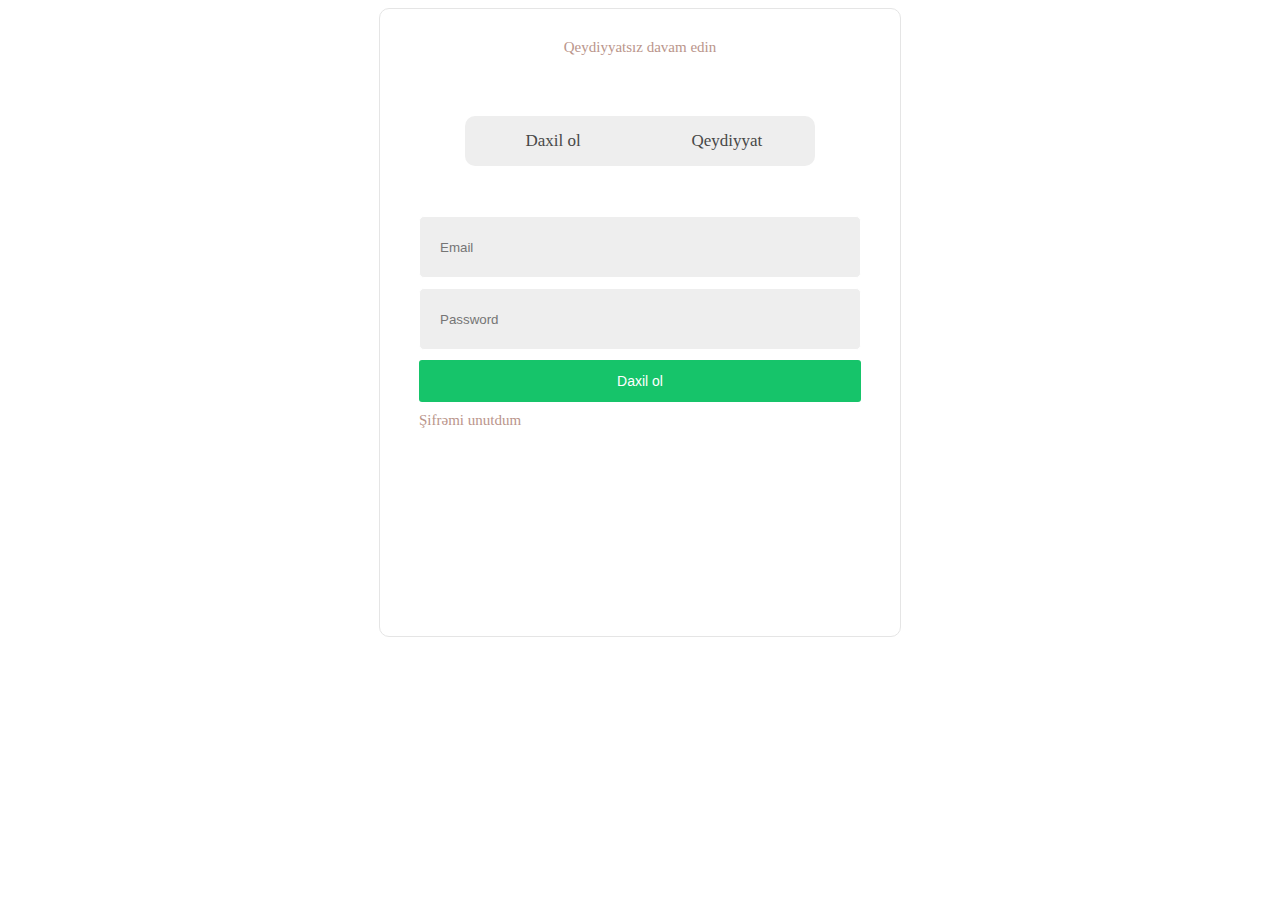
<file: login.html>
<!DOCTYPE html>
<html lang="en">
<head>
    <meta charset="UTF-8">
    <meta http-equiv="X-UA-Compatible" content="IE=edge">
    <meta name="viewport" content="width=device-width, initial-scale=1.0">
    <title>Document</title>
    <link rel="stylesheet" href="./style/main.css">
</head>
<body>
    <div class="container">
        <div class="content-box">
            <a href="#">
                <div class="without-reg">
                    Qeydiyyatsız davam edin
                </div>
            </a>
            <div class="login-register">
                <div class="switch-login">
                    <div class="login-text">Daxil ol</div>
                </div>
                <div class="switch-register">
                    <div class="register-text">Qeydiyyat</div>
                </div>
            </div>
            <div class="login-form">
                <form id="login-submit" name="login">
                    <input  name="mail" placeholder="Email" id="login-mail"> 
                    <small class="emailerror hidden" style="color:red;">email daxil edin</small>
                    <input type="password"  name="password" placeholder="Password" id="login-password">
                    <small class="parolerror hidden" style="color:red;">Parolu daxil edin</small>
                    <button type="submit" class="login-submit" >Daxil ol</button>
                    <a href="#">Şifrəmi unutdum</a>
                </form>
            </div>
            <div class="register-form hidden">
                <form id="register-form" name="register">
                    <div class="name-surname">
                        <input type="text" placeholder="Name" id="register-name">
                        <small class="nameerror hidden" style="color:red">adinizi duzgun daxil edin</small>
                        <input type="text" placeholder="Surname" id="register-surname">
                        <small class="surnameerror hidden" style="color:red">Soyadinizi daxil edin</small>
                    </div>
                    <input type="mail"  name="email"  placeholder="Email ünvanı" id="register-mail">
                    <small class="mailerror hidden" style="color: red;">Maili duzgun daxil edin</small>
                    <input type="password" name="rpassword" placeholder="Password" id="register-password">
                    <small class="parolaerror hidden" style="color:red;">"Password must be at least 8 characters and must contain at least one lowercase letter, one uppercase letter, and one number."</small>
                    <input type="password" name="nrpassword" placeholder="Password" id="register-password2">
                    <small class="parolaerrortruefalse hidden" style="color:red;">Parolun eyniliyini yoxlayin</small>
                    <div class="checkbox">
                        <input type="checkbox" name="" id="">
                        <p>Kampaniyalardan xəbərdar olmaq üçün məlumat almaq istəyirik, Qaydalar və şərtlər Qaydalarla razıyam.</p>
                    </div>
                    <button type="submit" class="register-submit">Qeydiyyat</button>

                </form>
            </div>
        </div>
    </div>
    <script src="./js/main2.js"></script>
</body>
</html>
</file>
<file: style/main.css>
.container {
  width: 500px;
  height: auto;
  position: relative;
  display: flex;
  flex-direction: column;
  border: 1px solid #e5e5e5;
  border-radius: 10px;
  padding: 30px 10px;
  margin: 0 auto 62px;
  font-size: 15px;
}
.container .hidden {
  display: none !important;
}
.container .content-box {
  display: flex;
  justify-content: center;
  flex-wrap: wrap;
  color: #484848;
}
.container .content-box a {
  color: #ba958b;
  text-decoration: none;
  transition: all 0.3s ease-in-out;
  outline: none;
}
.container .content-box a .without-reg {
  color: #ba958b;
}
.container .content-box .login-register {
  width: 350px;
  height: 50px;
  display: flex;
  justify-content: space-evenly;
  flex-direction: row;
  flex-wrap: wrap;
  align-content: center;
  background-color: #eee;
  border-radius: 10px;
  margin-top: 4em;
  margin-bottom: 20px;
}
.container .content-box .login-register .switch-login {
  width: 49%;
  height: 91%;
  border-radius: 10px;
  text-align: center;
}
.container .content-box .login-register .switch-login .login-text {
  width: 100%;
  height: 100%;
  display: flex;
  justify-content: center;
  flex-direction: row;
  align-items: center;
  font-size: 17px;
  font-size: 1.0625rem;
  font-weight: 500;
}
.container .content-box .login-register .switch-register {
  width: 49%;
  height: 91%;
  border-radius: 10px;
  background-color: transparent;
  text-align: center;
}
.container .content-box .login-register .switch-register .register-text {
  width: 100%;
  height: 100%;
  display: flex;
  justify-content: center;
  flex-direction: row;
  align-items: center;
  font-size: 17px;
  font-size: 1.0625rem;
  font-weight: 500;
}
.container .content-box .login-form {
  height: 420px;
}
.container .content-box .login-form form {
  display: flex;
  flex-direction: column;
  gap: 10px;
  margin-top: 30px;
}
.container .content-box .login-form form input {
  border-radius: 5px;
  border: none;
  background-color: #eee;
  width: 400px;
  height: 40px;
  padding: 10px 20px;
  outline: none;
  border: 1px solid #fff;
  transition: all 0.35s ease-out;
}
.container .content-box .login-form form .login-submit {
  border: 1px solid transparent;
  color: #fff;
  background: rgb(22, 196, 106);
  outline: none;
  cursor: pointer;
  display: inline-block;
  text-decoration: none;
  padding: 12px 25px;
  color: #fff;
  font-weight: 500;
  text-align: center;
  font-size: 14px;
  transition: all 0.3s ease-in-out;
  border-radius: 3px;
}
.container .content-box .register-form {
  width: 350px;
}
.container .content-box .register-form #register-form {
  display: flex;
  gap: 20px;
  flex-direction: column;
}
.container .content-box .register-form #register-form p {
  font-size: 18px;
  font-weight: 500;
  margin-left: 4px;
  color: black;
}
.container .content-box .register-form #register-form .name-surname {
  display: flex;
  flex-direction: row;
  gap: 5px;
}
.container .content-box .register-form #register-form .name-surname input {
  height: 38px;
  width: 150px;
}
.container .content-box .register-form #register-form input {
  width: 200px;
  border-radius: 5px;
  border: none;
  background-color: #eee;
  width: 100%;
  height: 40px;
  padding: 10px 20px;
  outline: none;
  border: 1px solid #fff;
  transition: all 0.35s ease-out;
}
.container .content-box .register-form #register-form .checkbox {
  display: flex;
  flex-direction: row;
}
.container .content-box .register-form #register-form .checkbox input {
  width: 30px;
}
.container .content-box .register-form #register-form button {
  border: 1px solid transparent;
  color: #fff;
  background: rgb(22, 196, 106);
  outline: none;
  cursor: pointer;
  display: inline-block;
  text-decoration: none;
  padding: 12px 25px;
  color: #fff;
  font-weight: 500;
  text-align: center;
  font-size: 14px;
  transition: all 0.3s ease-in-out;
  border-radius: 3px;
}/*# sourceMappingURL=main.css.map */
</file>
